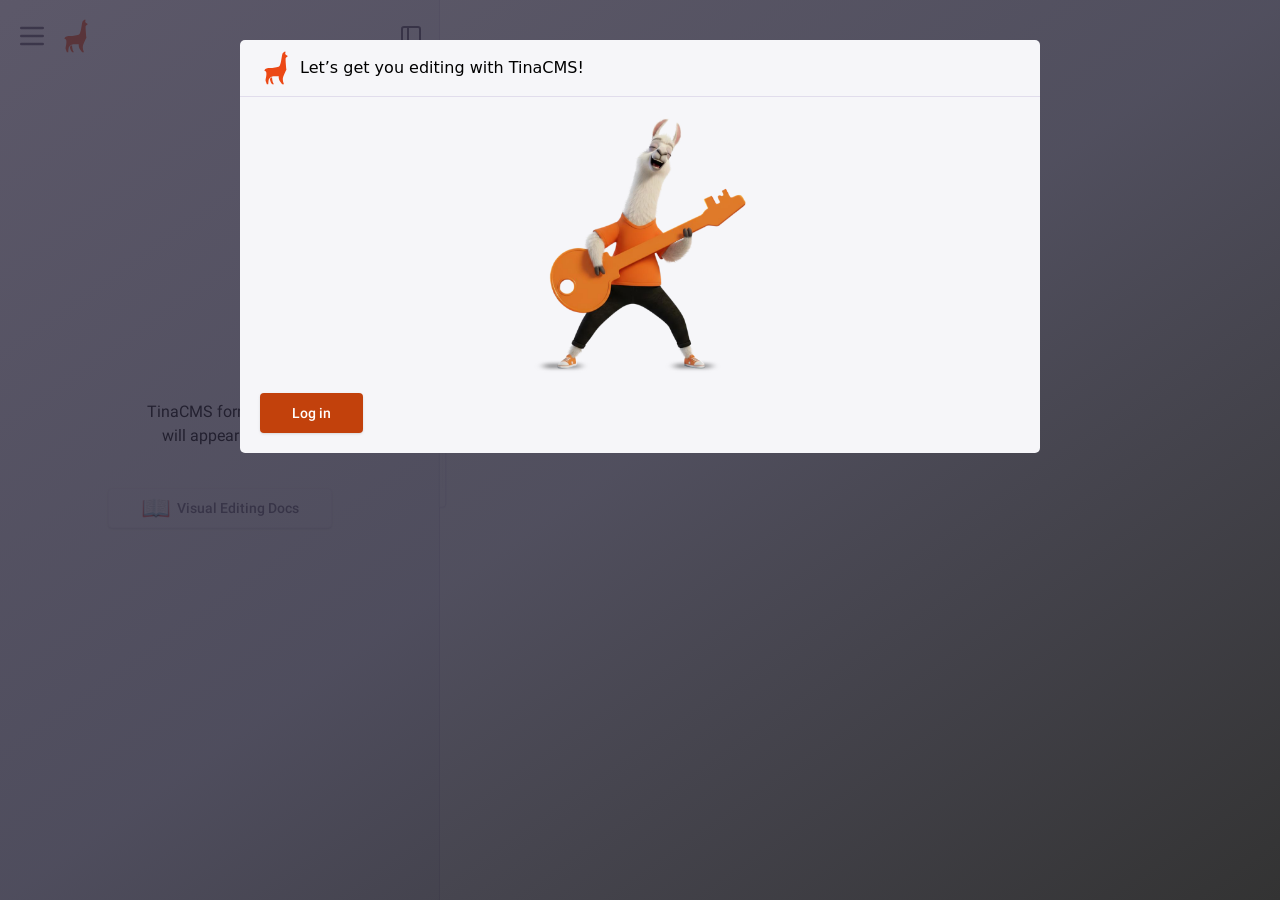
<file: admin/index.html>
<!DOCTYPE html>
<html lang="en">
  <head>
    <meta charset="UTF-8" />
    <link rel="icon" href="assets/favicon-CCqH8YbW.svg" />
    <meta name="viewport" content="width=device-width, initial-scale=1.0" />
    <title>TinaCMS</title>
    <script type="module" crossorigin src="assets/index-DYCOw2_6.js"></script>
    <link rel="stylesheet" crossorigin href="assets/index-TBkdlV7b.css">
  </head>
  <body class="tina-tailwind">
    <div id="root"></div>
    <script>
      function handleLoadError() {
        console.error('Failed to load assets')
        // Assets have failed to load
        document.getElementById('root').innerHTML =
          '<style type="text/css">\
        #no-assets-placeholder body {\
          font-family: sans-serif;\
          font-size: 16px;\
          line-height: 1.4;\
          color: #333;\
          background-color: #f5f5f5;\
        }\
        #no-assets-placeholder {\
          max-width: 600px;\
          margin: 0 auto;\
          padding: 40px;\
          text-align: center;\
          background-color: #fff;\
          box-shadow: 0px 0px 20px rgba(0, 0, 0, 0.1);\
        }\
        #no-assets-placeholder h1 {\
          font-size: 24px;\
          margin-bottom: 20px;\
        }\
        #no-assets-placeholder p {\
          margin-bottom: 10px;\
        }\
        #no-assets-placeholder a {\
          color: #0077cc;\
          text-decoration: none;\
        }\
        #no-assets-placeholder a:hover {\
          text-decoration: underline;\
        }\
        </style>\
        <div id=\'no-assets-placeholder\'>\
          <h1>Failed loading TinaCMS assets</h1>\
          <p>\
            Your TinaCMS configuration may be misconfigured, and we could not load\
            the assets for this page.\
          </p>\
          <p>\
            Please visit <a href="https://tina.io/docs/r/FAQ/#13-how-do-i-resolve-failed-loading-tinacms-assets-error">this doc</a> for help.\
          </p>\
        </div>'
      }

      // Check if #root has childen after 2 seconds
      // If not, we assume that the assets have failed to load
      setTimeout(() => {
        if (!document.getElementById('root').children.length) {
          handleLoadError()
        }
      }, 2000)
    </script>
  <script data-ok-admin-ru="1">
/*
 * Best-effort русификация интерфейса TinaCMS (/admin).
 *
 * TinaCMS не поддерживает локализацию UI — это готовый минифицированный
 * React-бандл. Скрипт после загрузки заменяет ИЗВЕСТНЫЕ английские надписи
 * «каркаса» на русские. Безопасность:
 *   - меняем только nodeValue уже существующих текстовых узлов (и пару
 *     безопасных атрибутов) — DOM-структуру не трогаем, поэтому React не падает;
 *   - точное совпадение по обрезанному тексту → не заденем куски фраз;
 *   - после перевода строка уже русская и не входит в словарь → цикла нет.
 * Что не перечислено в словаре — просто останется на английском (это ок).
 */
(function () {
  "use strict";

  var DICT = {
    // кнопки / действия
    "Save": "Сохранить",
    "Saving": "Сохранение",
    "Saving...": "Сохранение…",
    "Save Draft": "Сохранить черновик",
    "Cancel": "Отмена",
    "Delete": "Удалить",
    "Delete Document": "Удалить запись",
    "Add": "Добавить",
    "Add Item": "Добавить",
    "Create": "Создать",
    "Create New": "Создать",
    "Edit": "Редактировать",
    "Reset": "Сбросить",
    "Back": "Назад",
    "Next": "Далее",
    "Done": "Готово",
    "Close": "Закрыть",
    "Confirm": "Подтвердить",
    "Yes": "Да",
    "No": "Нет",
    "OK": "ОК",
    // навигация / разделы
    "Dashboard": "Панель",
    "Documents": "Записи",
    "Document": "Запись",
    "Collections": "Коллекции",
    "Collection": "Коллекция",
    "Home": "Главная",
    "Log out": "Выйти",
    "Log Out": "Выйти",
    "Logout": "Выйти",
    "Sign Out": "Выйти",
    "Settings": "Настройки",
    "Site": "Сайт",
    "Media Usage": "Использование медиа",
    // медиа
    "Media Manager": "Медиа",
    "Media": "Медиа",
    "Upload": "Загрузить",
    "Uploading": "Загрузка",
    "Uploading...": "Загрузка…",
    "Upload New": "Загрузить",
    "Drop file(s) here or click to upload": "Перетащите файлы сюда или нажмите для загрузки",
    "Drag and drop": "Перетащите файлы",
    "No items": "Пусто",
    "Insert": "Вставить",
    "Select": "Выбрать",
    "Choose": "Выбрать",
    // состояния / формы
    "Loading": "Загрузка",
    "Loading...": "Загрузка…",
    "Search": "Поиск",
    "No documents": "Нет записей",
    "No results": "Ничего не найдено",
    "Choose an option": "Выберите вариант",
    "Required": "Обязательное",
    "Add a new item": "Добавить элемент",
    "Local Mode": "Локальный режим",
    "Unsaved changes": "Есть несохранённые изменения",
    "You have unsaved changes": "Есть несохранённые изменения",
    // дашборд / локальный режим
    "Welcome to Tina!": "Добро пожаловать в Tina!",
    "This is your dashboard for editing or creating content. Select a collection on the left to begin.":
      "Это ваша панель для редактирования и создания контента. Выберите раздел слева, чтобы начать.",
    "You are in local mode": "Вы в локальном режиме",
    "Enter into edit mode": "Вход в режим редактирования",
    "When you save, changes will be saved to the local filesystem.":
      "При сохранении изменения запишутся в локальные файлы.",
    "Enter Edit Mode": "Войти в режим редактирования",
    "TinaCMS form fields will appear here.": "Здесь появятся поля формы."
  };

  var ATTRS = ["placeholder", "title", "aria-label"];

  function ruFor(raw) {
    if (!raw) return null;
    var key = ("" + raw).trim();
    if (!key || !Object.prototype.hasOwnProperty.call(DICT, key)) return null;
    return DICT[key];
  }

  function translateTextNode(node) {
    var v = node.nodeValue;
    var ru = ruFor(v);
    if (ru == null) return;
    var lead = (v.match(/^\s*/) || [""])[0];
    var tail = (v.match(/\s*$/) || [""])[0];
    var next = lead + ru + tail;
    if (node.nodeValue !== next) node.nodeValue = next;
  }

  function translateAttrs(el) {
    for (var i = 0; i < ATTRS.length; i++) {
      var a = ATTRS[i];
      if (!el.getAttribute) continue;
      var cur = el.getAttribute(a);
      var ru = ruFor(cur);
      if (ru != null && cur !== ru) el.setAttribute(a, ru);
    }
  }

  function walk(root) {
    try {
      var tw = document.createTreeWalker(root, NodeFilter.SHOW_TEXT, null);
      var n;
      while ((n = tw.nextNode())) translateTextNode(n);
      var els = root.querySelectorAll
        ? root.querySelectorAll("[placeholder],[title],[aria-label]")
        : [];
      for (var i = 0; i < els.length; i++) translateAttrs(els[i]);
    } catch (e) {
      /* никогда не роняем админку из-за перевода */
    }
  }

  var scheduled = false;
  function schedule() {
    if (scheduled) return;
    scheduled = true;
    (window.requestAnimationFrame || window.setTimeout)(function () {
      scheduled = false;
      if (document.body) walk(document.body);
    }, 16);
  }

  function start() {
    if (!document.body) {
      setTimeout(start, 50);
      return;
    }
    walk(document.body);
    try {
      var obs = new MutationObserver(schedule);
      obs.observe(document.body, {
        childList: true,
        subtree: true,
        characterData: true,
        attributes: true,
        attributeFilter: ATTRS
      });
    } catch (e) {}
  }

  if (document.readyState === "loading") {
    document.addEventListener("DOMContentLoaded", start);
  } else {
    start();
  }
})();

/*
 * Удобства навигации в админке (best-effort, поверх готового бандла Tina).
 *   1) При первой загрузке на пустом дашборде открываем первую коллекцию —
 *      сразу видна боковая панель и первая страница «1. Сайт».
 *   2) Кнопка «Назад» в форме возвращает на предыдущий шаг (история браузера),
 *      а не на дашборд (как штатно у Tina).
 * Всё в try/catch — админка не должна падать из-за этих улучшений.
 */
(function () {
  "use strict";

  // Первая коллекция в схеме (см. tina/config.ts → collections[0].name).
  var FIRST_COLLECTION = "site";

  // 1a) Не встречаем пользователя пустым дашбордом — открываем первую коллекцию.
  try {
    var h = (location.hash || "").replace(/^#/, "");
    if (h === "" || h === "/") {
      // replace, а не push — не оставляем корень в истории.
      location.replace(
        location.pathname +
          location.search +
          "#/collections/" +
          FIRST_COLLECTION
      );
    }
  } catch (e) {}

  // Примечание: боковую панель навигации Tina рендерит как временную «шторку»
  // поверх контента (fixed-оверлей с затемнением) и сама закрывает её при
  // переходе в раздел — режима «прибитой сбоку» панели в этой версии нет.
  // Поэтому НЕ открываем её автоматически (иначе на загрузке появляется оверлей).
  // Пользователь открывает панель кнопкой-«бургером», когда она нужна.

  // 2) «Назад» → предыдущий шаг истории, а не на главную CMS.
  try {
    document.addEventListener(
      "click",
      function (ev) {
        try {
          var t = ev.target;
          var btn = t && t.closest ? t.closest("button, a") : null;
          if (!btn) return;
          var label = (
            btn.getAttribute("aria-label") ||
            btn.textContent ||
            ""
          ).trim();
          if (label !== "Назад" && label !== "Back") return;
          // Есть куда возвращаться в пределах вкладки — идём по истории.
          if (window.history.length > 1) {
            ev.preventDefault();
            ev.stopPropagation();
            window.history.back();
          }
        } catch (e) {}
      },
      true // capture — перехватываем раньше обработчика Tina
    );
  } catch (e) {}
})();

</script>
</body>
</html>
</file>
